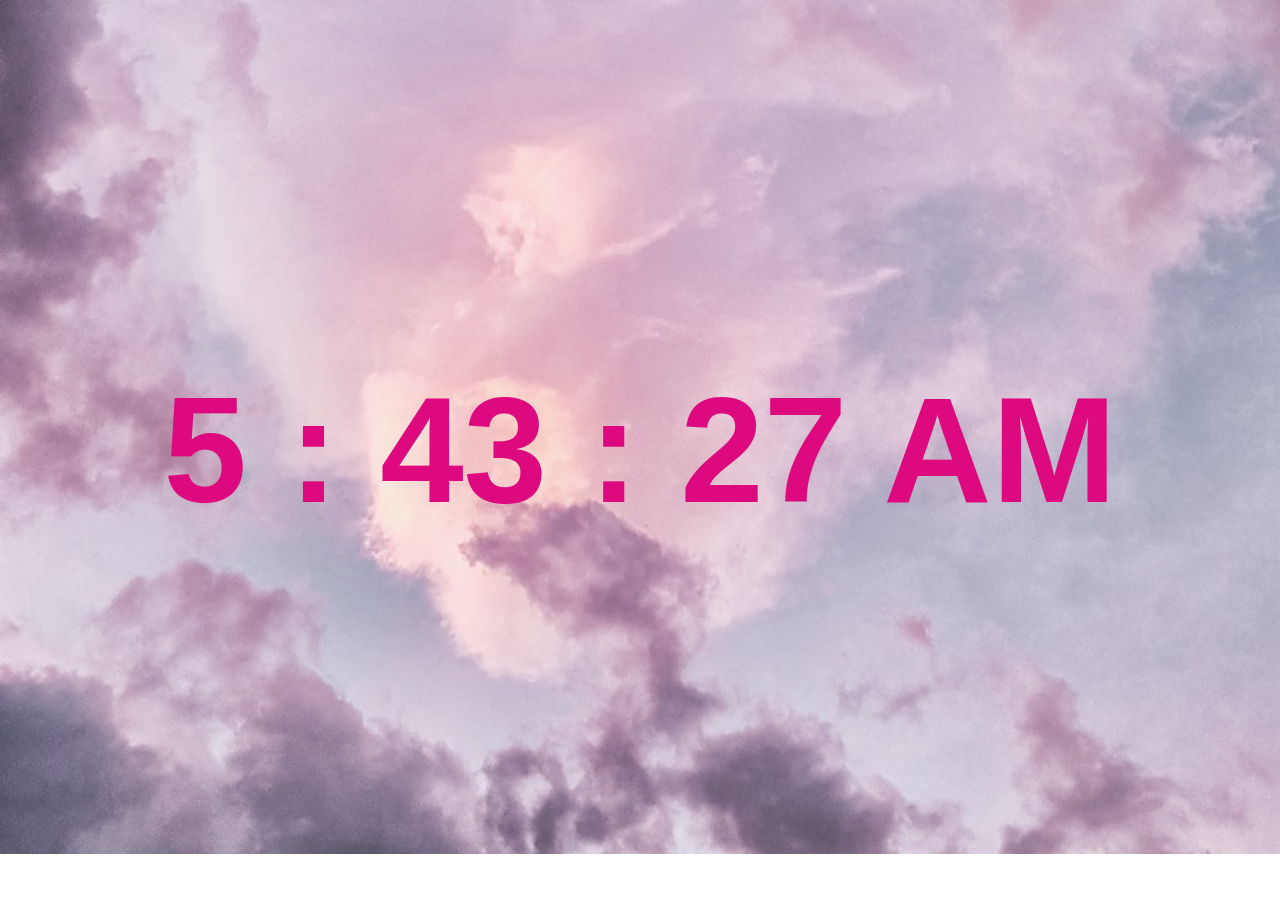
<file: index.html>
<!DOCTYPE html>
<html lang="en">
<head>
    <meta charset="UTF-8">
    <meta http-equiv="X-UA-Compatible" content="IE=edge">
    <meta name="viewport" content="width=device-width, initial-scale=1.0">
    <title>JavaScript Digital Clock</title>
    <link rel="stylesheet" href="style.css">
    
</head>
<body>
    <div class="container">
        <span id="hours">00</span>
        <span>:</span>
        <span id="minutes">00</span>
        <span>:</span>
        <span id="seconds">00</span>
        <span id="session">AM</span>
    </div>
    <script src="script.js" defer></script>
</body>
</html>
</file>
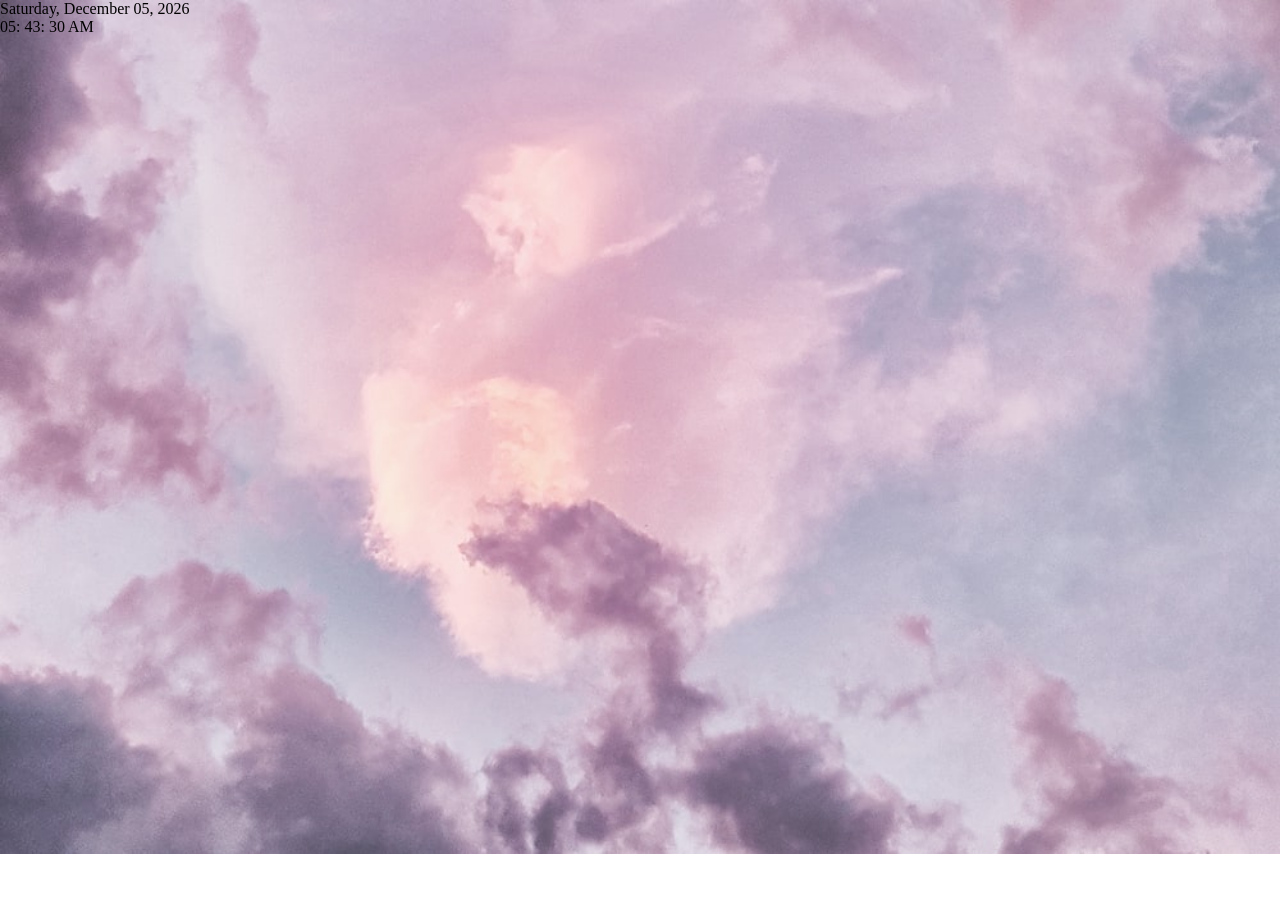
<file: analog clock.html>
<!DOCTYPE html>
<html lang="en">

<head>
    <meta charset="UTF-8">
    <meta http-equiv="X-UA-Compatible" content="IE=edge">
    <meta name="viewport" content="width=device-width, initial-scale=1.0">
    <title>Document</title>
    <link rel="stylesheet" href="style.css" class="href">
</head>

<body onload="initClock()">

    <!--digital clock start-->
    <div class="datetime">
        <div class="date">
            <span id="dayname">Day</span>,
            <span id="month">Month</span>
            <span id="daynum">00</span>,
            <span id="year">Year</span>
        </div>
        <div class="time">
            <span id="hour">00</span>:
            <span id="minutes">00</span>:
            <span id="seconds">00</span>
            <span id="period">AM</span>
        </div>
    </div>
    <!--digital clock end-->

    <script type="text/javascript">
        function updateClock() {
            var now = new Date();
            var dname = now.getDay(),
                mo = now.getMonth(),
                dnum = now.getDate(),
                yr = now.getFullYear(),
                hou = now.getHours(),
                min = now.getMinutes(),
                sec = now.getSeconds(),
                pe = "AM";

            if (hou >= 12) {
                pe = "PM";
            }
            if (hou == 0) {
                hou = 12;
            }
            if (hou > 12) {
                hou = hou - 12;
            }

            Number.prototype.pad = function (digits) {
                for (var n = this.toString(); n.length < digits; n = 0 + n);
                return n;
            }

            var months = ["January", "February", "March", "April", "May", "June", "July", "Augest", "September", "October", "November", "December"];
            var week = ["Sunday", "Monday", "Tuesday", "Wednesday", "Thursday", "Friday", "Saturday"];
            var ids = ["dayname", "month", "daynum", "year", "hour", "minutes", "seconds", "period"];
            var values = [week[dname], months[mo], dnum.pad(2), yr, hou.pad(2), min.pad(2), sec.pad(2), pe];
            for (var i = 0; i < ids.length; i++)
                document.getElementById(ids[i]).firstChild.nodeValue = values[i];
        }

        function initClock() {
            updateClock();
            window.setInterval("updateClock()", 1);
        }
    </script>

</body>

</html>
</file>
<file: style.css>
body {
  margin: 0;
  padding: 0;
  background-image: url(clock.jpg);
  background-repeat: no-repeat;
  background-size: cover; 

}
.container{
    font-family: "Arial", Helvetica, sans-serif;
    padding: 30px;
    color: rgb(221, 9, 126);
    font-weight: bold;
    position: absolute;
    top: 50%;
    right: 50%;
    transform: translate(50%, -50%);
    font-size: 150px;
    white-space: nowrap;
}
</file>
